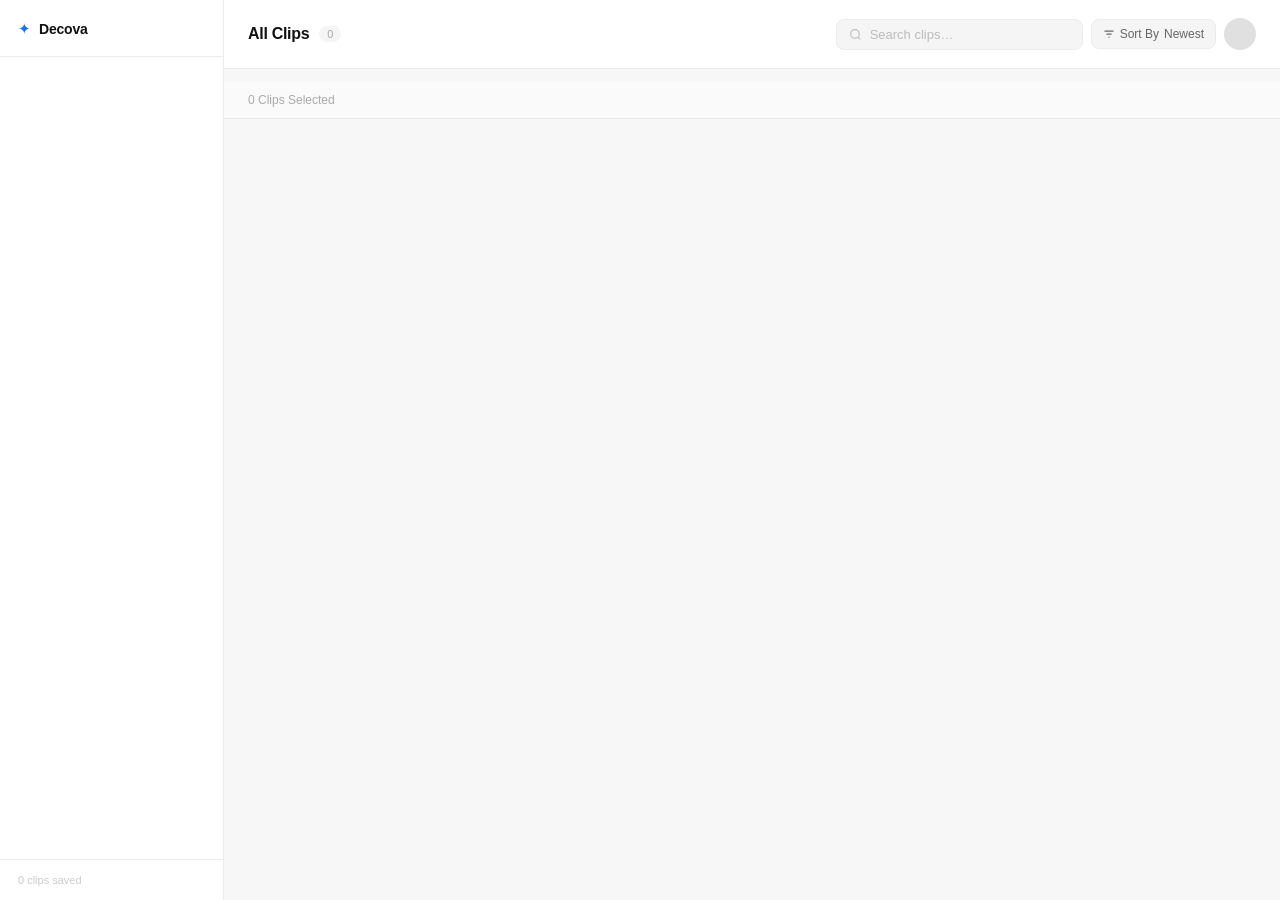
<file: dashboard/index.html>
<!DOCTYPE html>
<html lang="en">
  <head>
    <meta charset="UTF-8" />
    <meta name="viewport" content="width=device-width, initial-scale=1.0" />
    <title>Decova — Dashboard</title>
    <link rel="stylesheet" href="dashboard.css" />
  </head>
  <body>
    <div class="app">

      <!-- Sidebar -->
      <aside class="sidebar">
        <div class="sidebar-header">
          <span class="logo-icon">✦</span>
          <span class="logo-text">Decova</span>
        </div>

        <div class="sidebar-nav" id="sidebar-nav">
          <!-- Rendered by JS -->
        </div>

        <div class="sidebar-footer">
          <div class="total-count" id="sidebar-total">0 clips saved</div>
        </div>
      </aside>

      <!-- Main -->
      <main class="main">
        <!-- Topbar -->
        <div class="topbar">
          <div class="topbar-left">
            <h1 class="page-title" id="page-title">All Clips</h1>
            <span class="page-count" id="page-count">0</span>
          </div>
          <div class="topbar-right">
            <div class="search-wrap">
              <svg width="13" height="13" viewBox="0 0 24 24" fill="none" stroke="currentColor" stroke-width="2">
                <circle cx="11" cy="11" r="8"/>
                <path d="m21 21-4.35-4.35"/>
              </svg>
              <input class="search-input" id="search-input" placeholder="Search clips…" />
            </div>
            <button class="sort-btn" id="sort-btn" title="Sort">
              <svg width="12" height="12" viewBox="0 0 24 24" fill="none" stroke="currentColor" stroke-width="2.5">
                <path d="M3 6h18M7 12h10M11 18h2"/>
              </svg>
              Sort By <span id="sort-label">Newest</span>
            </button>
            <div class="avatar" id="avatar-btn"></div>
          </div>
        </div>

        <!-- Type filter pills -->
        <div class="type-filters" id="type-filters"></div>

        <!-- Selection bar -->
        <div class="selection-bar" id="selection-bar">
          <span class="sel-count" id="sel-count">0 Clips Selected</span>
          <div class="sel-actions" id="sel-actions"></div>
        </div>

        <!-- Grid -->
        <div class="grid" id="grid"></div>

        <!-- Empty state -->
        <div class="empty-state" id="empty-state">
          <div class="empty-icon">✦</div>
          <div class="empty-title">No clips here yet</div>
          <div class="empty-sub">Capture elements from any webpage to get started</div>
        </div>
      </main>

    </div>

    <!-- Clip detail modal -->
    <div class="modal-overlay" id="modal-overlay">
      <div class="modal" id="modal"></div>
    </div>

    <script src="dashboard.js"></script>
  </body>
</html>
</file>
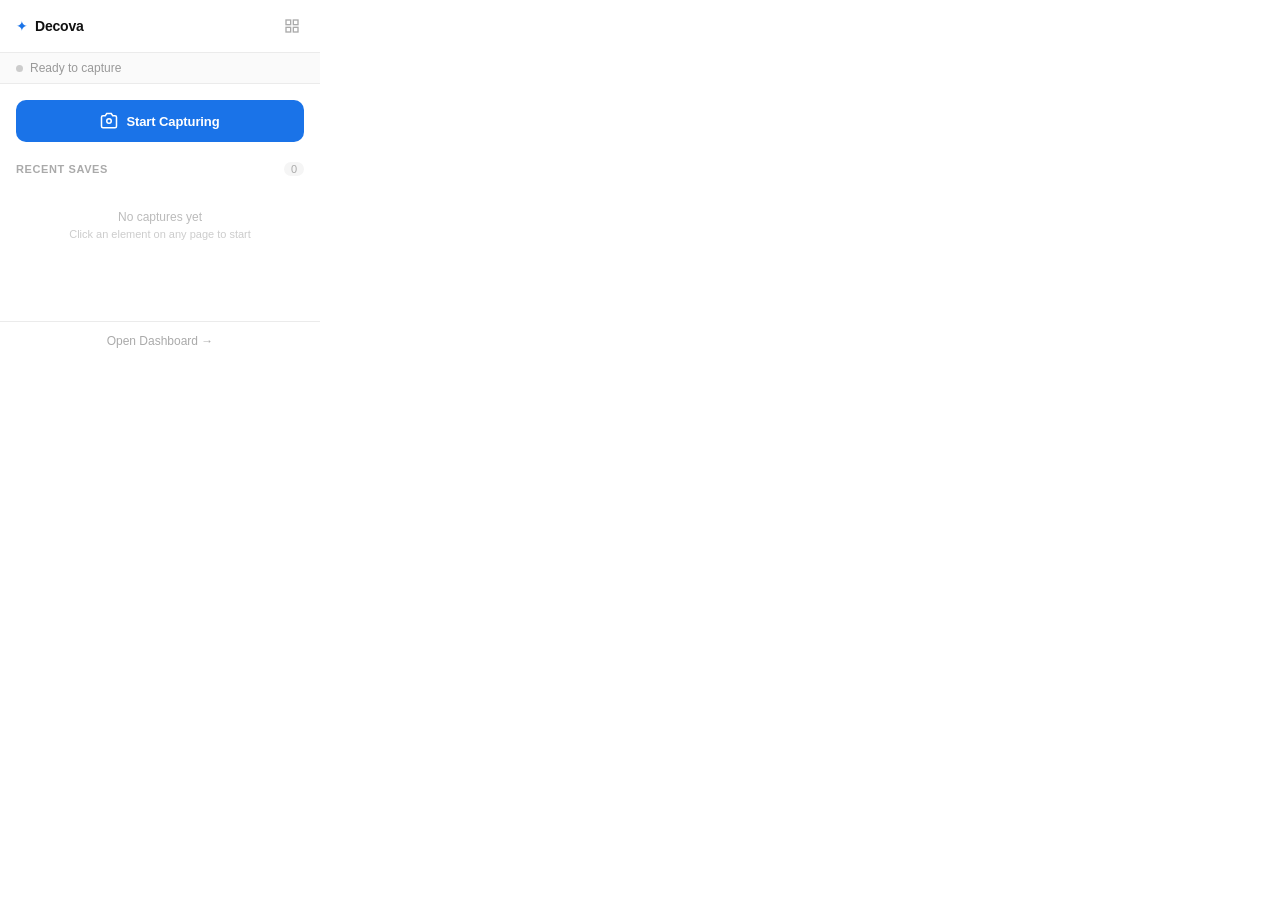
<file: popup/popup.html>
<!DOCTYPE html>
<html lang="en">
  <head>
    <meta charset="UTF-8" />
    <meta name="viewport" content="width=device-width, initial-scale=1.0" />
    <title>Decova</title>
    <link rel="stylesheet" href="popup.css" />
  </head>
  <body>
    <div class="popup">
      <header class="header">
        <div class="logo">
          <span class="logo-icon">✦</span>
          <span class="logo-text">Decova</span>
        </div>
        <button class="icon-btn" id="open-dashboard" title="Open Dashboard">
          <svg width="16" height="16" viewBox="0 0 24 24" fill="none" stroke="currentColor" stroke-width="2">
            <rect x="3" y="3" width="7" height="7"/>
            <rect x="14" y="3" width="7" height="7"/>
            <rect x="3" y="14" width="7" height="7"/>
            <rect x="14" y="14" width="7" height="7"/>
          </svg>
        </button>
      </header>

      <div class="status-bar" id="status-bar">
        <span class="status-dot idle"></span>
        <span class="status-text" id="status-text">Ready to capture</span>
      </div>

      <div class="main">
        <button class="capture-btn" id="capture-btn">
          <svg width="18" height="18" viewBox="0 0 24 24" fill="none" stroke="currentColor" stroke-width="2">
            <circle cx="12" cy="12" r="3"/>
            <path d="M9 2h6l2 3h3a2 2 0 0 1 2 2v12a2 2 0 0 1-2 2H4a2 2 0 0 1-2-2V7a2 2 0 0 1 2-2h3z"/>
          </svg>
          <span id="capture-label">Start Capturing</span>
        </button>

        <div class="recent-section">
          <div class="section-header">
            <span class="section-title">Recent Saves</span>
            <span class="section-count" id="save-count">0</span>
          </div>
          <div class="recent-list" id="recent-list">
            <div class="empty-state">
              <span>No captures yet</span>
              <span class="empty-sub">Click an element on any page to start</span>
            </div>
          </div>
        </div>
      </div>

      <footer class="footer">
        <button class="footer-link" id="open-dashboard-footer">Open Dashboard →</button>
      </footer>
    </div>

    <script src="popup.js"></script>
  </body>
</html>
</file>
<file: dashboard/dashboard.css>
* {
  margin: 0;
  padding: 0;
  box-sizing: border-box;
}

body {
  font-family: -apple-system, BlinkMacSystemFont, "Segoe UI", sans-serif;
  background: #f7f7f7;
  color: #111;
  font-size: 13px;
  height: 100vh;
  overflow: hidden;
}

/* ── Layout ──────────────────────────────────────────────────────────────────── */

.app {
  display: flex;
  height: 100vh;
}

/* ── Sidebar ─────────────────────────────────────────────────────────────────── */

.sidebar {
  width: 224px;
  flex-shrink: 0;
  background: #fff;
  border-right: 1px solid #ebebeb;
  display: flex;
  flex-direction: column;
}

.sidebar-header {
  display: flex;
  align-items: center;
  gap: 8px;
  padding: 20px 18px 18px;
  border-bottom: 1px solid #ebebeb;
}

.logo-icon {
  color: #1a73e8;
  font-size: 15px;
}

.logo-text {
  font-size: 14px;
  font-weight: 600;
  letter-spacing: -0.2px;
  color: #111;
}

.sidebar-nav {
  flex: 1;
  display: flex;
  flex-direction: column;
  padding: 12px 12px 12px;
  overflow-y: auto;
  gap: 20px;
}

.sidebar-section {
  display: flex;
  flex-direction: column;
  gap: 2px;
}

.nav-label {
  font-size: 10px;
  font-weight: 700;
  text-transform: uppercase;
  letter-spacing: 0.8px;
  color: #bbb;
  padding: 0 8px;
  margin-bottom: 6px;
}

.collection-item {
  display: flex;
  align-items: center;
  justify-content: space-between;
  padding: 7px 10px;
  border-radius: 8px;
  cursor: pointer;
  color: #666;
  transition: background 0.12s, color 0.12s;
  gap: 6px;
  user-select: none;
}

.collection-item:hover {
  background: #f5f5f5;
  color: #111;
}

.collection-item.active {
  background: #e8f0fe;
  color: #1a73e8;
  font-weight: 500;
}

.collection-name {
  flex: 1;
  font-size: 13px;
  white-space: nowrap;
  overflow: hidden;
  text-overflow: ellipsis;
}

.collection-count {
  font-size: 11px;
  color: #ccc;
  flex-shrink: 0;
}

.collection-item.active .collection-count {
  color: #7aabf0;
}

.collection-dot {
  width: 8px;
  height: 8px;
  border-radius: 50%;
  flex-shrink: 0;
}

/* New collection button */
.new-collection-btn {
  display: flex;
  align-items: center;
  gap: 7px;
  width: 100%;
  padding: 8px 10px;
  background: none;
  border: 1.5px dashed #e0e0e0;
  border-radius: 8px;
  color: #bbb;
  font-size: 12px;
  cursor: pointer;
  margin-top: 10px;
  transition: border-color 0.15s, color 0.15s;
  font-family: inherit;
  text-align: left;
}

.new-collection-btn:hover {
  border-color: #1a73e8;
  color: #1a73e8;
}

/* Inline new collection form */
.new-collection-form {
  display: flex;
  gap: 6px;
  margin-top: 10px;
}

.new-collection-input {
  flex: 1;
  padding: 7px 9px;
  border: 1px solid #e0e0e0;
  border-radius: 7px;
  font-size: 12px;
  outline: none;
  font-family: inherit;
  color: #111;
  background: #fff;
  min-width: 0;
}

.new-collection-input:focus {
  border-color: #1a73e8;
}

.new-collection-confirm {
  padding: 7px 11px;
  background: #1a73e8;
  border: none;
  border-radius: 7px;
  color: #fff;
  font-size: 12px;
  font-weight: 500;
  cursor: pointer;
  font-family: inherit;
  flex-shrink: 0;
}

.new-collection-confirm:hover {
  background: #1557b0;
}

/* Sidebar footer */
.sidebar-footer {
  padding: 14px 18px;
  border-top: 1px solid #ebebeb;
}

.total-count {
  font-size: 11px;
  color: #ccc;
}

/* ── Type filter pills ───────────────────────────────────────────────────────── */

.type-filters {
  display: flex;
  gap: 6px;
  padding: 12px 24px 0;
  flex-wrap: wrap;
  flex-shrink: 0;
}

.type-pill {
  padding: 5px 12px;
  background: #f5f5f5;
  border: 1px solid #e8e8e8;
  border-radius: 99px;
  font-size: 12px;
  font-weight: 500;
  color: #666;
  cursor: pointer;
  font-family: inherit;
  transition: background 0.12s, color 0.12s, border-color 0.12s;
  white-space: nowrap;
}

.type-pill:hover {
  background: #ebebeb;
  color: #111;
}

.type-pill.active {
  background: #1a73e8;
  border-color: #1a73e8;
  color: #fff;
}

/* ── Main ────────────────────────────────────────────────────────────────────── */

.main {
  flex: 1;
  display: flex;
  flex-direction: column;
  overflow: hidden;
  min-width: 0;
}

/* Topbar */
.topbar {
  display: flex;
  align-items: center;
  justify-content: space-between;
  padding: 18px 24px;
  background: #fff;
  border-bottom: 1px solid #ebebeb;
  flex-shrink: 0;
}

.topbar-left {
  display: flex;
  align-items: center;
  gap: 10px;
}

.page-title {
  font-size: 16px;
  font-weight: 600;
  letter-spacing: -0.3px;
  color: #111;
}

.page-count {
  font-size: 11px;
  color: #aaa;
  background: #f5f5f5;
  padding: 2px 8px;
  border-radius: 99px;
}

.search-wrap {
  display: flex;
  align-items: center;
  gap: 8px;
  background: #f5f5f5;
  border: 1px solid #ebebeb;
  border-radius: 8px;
  padding: 7px 12px;
  color: #bbb;
  transition: border-color 0.15s, background 0.15s;
}

.search-wrap:focus-within {
  border-color: #1a73e8;
  background: #fff;
}

.search-input {
  background: none;
  border: none;
  outline: none;
  font-size: 13px;
  color: #111;
  width: 200px;
  font-family: inherit;
}

.search-input::placeholder {
  color: #bbb;
}

/* ── Grid ────────────────────────────────────────────────────────────────────── */

.grid {
  flex: 1;
  overflow-y: auto;
  padding: 24px;
  display: grid;
  grid-template-columns: repeat(auto-fill, minmax(240px, 1fr));
  gap: 14px;
  align-content: start;
}

.grid::-webkit-scrollbar { width: 5px; }
.grid::-webkit-scrollbar-track { background: transparent; }
.grid::-webkit-scrollbar-thumb { background: #ddd; border-radius: 4px; }

/* ── Card ────────────────────────────────────────────────────────────────────── */

.card {
  background: #fff;
  border: 1px solid #ebebeb;
  border-radius: 12px;
  overflow: hidden;
  cursor: pointer;
  transition: box-shadow 0.15s, border-color 0.15s, transform 0.15s;
  display: flex;
  flex-direction: column;
}

.card:hover {
  box-shadow: 0 8px 28px rgba(0, 0, 0, 0.08);
  border-color: #ddd;
  transform: translateY(-2px);
}

.card-preview {
  height: 88px;
  display: flex;
  align-items: center;
  justify-content: center;
  overflow: hidden;
  position: relative;
  flex-shrink: 0;
}

.card-screenshot {
  width: 100%;
  height: 88px;
  object-fit: cover;
  object-position: top center;
  display: block;
}

.card-preview-inner {
  display: flex;
  flex-direction: column;
  align-items: center;
  gap: 3px;
  padding: 0 16px;
  max-width: 100%;
}

.card-preview-font {
  font-size: 12px;
  font-weight: 500;
  opacity: 0.7;
  white-space: nowrap;
  overflow: hidden;
  text-overflow: ellipsis;
  max-width: 200px;
}

.card-preview-size {
  font-size: 10px;
  opacity: 0.4;
}

.card-swatches {
  display: flex;
  gap: 4px;
  position: absolute;
  bottom: 8px;
  right: 10px;
}

.card-swatch {
  width: 13px;
  height: 13px;
  border-radius: 50%;
  border: 1.5px solid rgba(255, 255, 255, 0.6);
}

.card-body {
  padding: 11px 13px 8px;
  display: flex;
  flex-direction: column;
  gap: 6px;
  flex: 1;
}

.card-title {
  font-size: 12px;
  font-weight: 500;
  color: #111;
  white-space: nowrap;
  overflow: hidden;
  text-overflow: ellipsis;
}

.card-tags {
  display: flex;
  align-items: center;
  gap: 5px;
  flex-wrap: wrap;
}

.tag {
  font-size: 10px;
  font-weight: 600;
  padding: 2px 7px;
  border-radius: 99px;
  letter-spacing: 0.3px;
}

.tag-collection {
  background: #e8f0fe;
  color: #1a73e8;
}

.tag-element {
  background: #f5f5f5;
  color: #999;
}

.card-url {
  font-size: 11px;
  color: #ccc;
  white-space: nowrap;
  overflow: hidden;
  text-overflow: ellipsis;
}

.card-footer {
  display: flex;
  align-items: center;
  justify-content: space-between;
  padding: 7px 13px 10px;
}

.card-time {
  font-size: 11px;
  color: #ddd;
}

.card-actions {
  display: flex;
  gap: 3px;
  opacity: 0;
  transition: opacity 0.15s;
}

.card:hover .card-actions {
  opacity: 1;
}

.card-btn {
  background: none;
  border: 1px solid #ebebeb;
  cursor: pointer;
  color: #aaa;
  font-size: 11px;
  padding: 3px 8px;
  border-radius: 5px;
  transition: background 0.12s, color 0.12s, border-color 0.12s;
  font-family: inherit;
}

.card-btn:hover {
  background: #f5f5f5;
  color: #111;
  border-color: #ddd;
}

.card-btn.delete:hover {
  background: #fff0f0;
  color: #d04040;
  border-color: #f0c0c0;
}

/* ── Empty state ─────────────────────────────────────────────────────────────── */

.empty-state {
  display: none;
  flex: 1;
  flex-direction: column;
  align-items: center;
  justify-content: center;
  gap: 8px;
  padding: 60px;
}

.empty-icon {
  font-size: 26px;
  color: #e0e0e0;
  margin-bottom: 6px;
}

.empty-title {
  font-size: 15px;
  font-weight: 500;
  color: #bbb;
}

.empty-sub {
  font-size: 13px;
  color: #ccc;
}

/* ── Modal ───────────────────────────────────────────────────────────────────── */

.modal-overlay {
  display: none;
  position: fixed;
  inset: 0;
  background: rgba(0, 0, 0, 0.22);
  z-index: 1000;
  align-items: center;
  justify-content: center;
  backdrop-filter: blur(3px);
}

.modal-overlay.open {
  display: flex;
}

.modal {
  background: #fff;
  border-radius: 16px;
  width: 500px;
  max-height: 82vh;
  overflow-y: auto;
  box-shadow: 0 32px 80px rgba(0, 0, 0, 0.14);
}

.modal::-webkit-scrollbar { width: 4px; }
.modal::-webkit-scrollbar-track { background: transparent; }
.modal::-webkit-scrollbar-thumb { background: #ddd; border-radius: 4px; }

.modal-header {
  display: flex;
  align-items: center;
  justify-content: space-between;
  padding: 18px 20px 14px;
  border-bottom: 1px solid #f0f0f0;
  position: sticky;
  top: 0;
  background: #fff;
  z-index: 1;
}

.modal-title {
  font-size: 14px;
  font-weight: 600;
  color: #111;
  flex: 1;
  overflow: hidden;
  text-overflow: ellipsis;
  white-space: nowrap;
  margin-right: 12px;
}

.modal-close {
  background: none;
  border: none;
  color: #bbb;
  font-size: 16px;
  cursor: pointer;
  padding: 2px 6px;
  border-radius: 5px;
  line-height: 1;
  transition: color 0.15s, background 0.15s;
  flex-shrink: 0;
}

.modal-close:hover {
  color: #111;
  background: #f5f5f5;
}

.modal-preview {
  height: 110px;
  display: flex;
  align-items: center;
  justify-content: center;
  font-size: 15px;
  font-weight: 500;
  overflow: hidden;
}

.modal-screenshot {
  width: 100%;
  height: auto;
  max-height: 220px;
  object-fit: cover;
  object-position: top center;
  display: block;
  border-bottom: 1px solid #f0f0f0;
}

.modal-body {
  padding: 20px;
  display: flex;
  flex-direction: column;
  gap: 22px;
}

.modal-section-label {
  font-size: 10px;
  font-weight: 700;
  text-transform: uppercase;
  letter-spacing: 0.8px;
  color: #bbb;
  margin-bottom: 10px;
}

.modal-row {
  display: flex;
  justify-content: space-between;
  align-items: center;
  padding: 5px 0;
  border-bottom: 1px solid #f8f8f8;
  gap: 16px;
}

.modal-row:last-child {
  border-bottom: none;
}

.modal-key {
  font-size: 12px;
  color: #aaa;
  flex-shrink: 0;
}

.modal-val {
  font-size: 12px;
  color: #333;
  text-align: right;
  overflow: hidden;
  text-overflow: ellipsis;
  white-space: nowrap;
  max-width: 300px;
}

.modal-color-row {
  display: flex;
  align-items: center;
  gap: 6px;
  justify-content: flex-end;
}

.modal-swatch {
  width: 13px;
  height: 13px;
  border-radius: 3px;
  border: 1px solid rgba(0, 0, 0, 0.08);
  display: inline-block;
  flex-shrink: 0;
}

.modal-css {
  background: #f8f8f8;
  border-radius: 9px;
  padding: 14px 16px;
  font-family: "SF Mono", "Fira Code", "Monaco", monospace;
  font-size: 11.5px;
  color: #555;
  line-height: 1.75;
  white-space: pre;
  overflow-x: auto;
  border: 1px solid #efefef;
}

/* Tailwind classes block */
.modal-tailwind {
  background: #e8f0fe;
  border-radius: 9px;
  padding: 14px 16px;
  font-family: "SF Mono", "Fira Code", "Monaco", monospace;
  font-size: 11.5px;
  color: #1557b0;
  line-height: 1.75;
  word-break: break-all;
  border: 1px solid #c5d9f6;
}

.modal-source-link {
  color: #1a73e8;
  text-decoration: none;
  font-size: 12px;
  overflow: hidden;
  text-overflow: ellipsis;
  white-space: nowrap;
  max-width: 300px;
  display: block;
  text-align: right;
}

.modal-source-link:hover {
  text-decoration: underline;
}

.modal-footer {
  display: flex;
  gap: 8px;
  padding: 14px 20px;
  border-top: 1px solid #f0f0f0;
  position: sticky;
  bottom: 0;
  background: #fff;
}

.btn-primary {
  flex: 1;
  padding: 9px;
  background: #1a73e8;
  border: none;
  border-radius: 8px;
  color: #fff;
  font-size: 12px;
  font-weight: 600;
  cursor: pointer;
  transition: background 0.15s;
  font-family: inherit;
}

.btn-primary:hover {
  background: #1557b0;
}

.btn-secondary {
  padding: 9px 14px;
  background: #e8f0fe;
  border: 1px solid #c5d9f6;
  border-radius: 8px;
  color: #1a73e8;
  font-size: 12px;
  font-weight: 500;
  cursor: pointer;
  transition: background 0.15s;
  font-family: inherit;
  white-space: nowrap;
}

.btn-secondary:hover {
  background: #d2e3fc;
}

.btn-danger {
  padding: 9px 16px;
  background: none;
  border: 1px solid #f0c0c0;
  border-radius: 8px;
  color: #d04040;
  font-size: 12px;
  font-weight: 500;
  cursor: pointer;
  transition: background 0.15s, border-color 0.15s;
  font-family: inherit;
}

.btn-danger:hover {
  background: #fff0f0;
}

/* ── Toast ───────────────────────────────────────────────────────────────────── */

.dash-toast {
  position: fixed;
  bottom: 28px;
  left: 50%;
  transform: translateX(-50%) translateY(8px);
  background: #111;
  color: #fff;
  padding: 10px 20px;
  border-radius: 99px;
  font-size: 13px;
  font-weight: 500;
  opacity: 0;
  pointer-events: none;
  z-index: 9999;
  white-space: nowrap;
  transition: opacity 0.22s, transform 0.22s;
}

.dash-toast.visible {
  opacity: 1;
  transform: translateX(-50%) translateY(0);
}

/* ── Sort button + Avatar ─────────────────────────────────────────────────────── */

.topbar-right {
  display: flex;
  align-items: center;
  gap: 8px;
}

.sort-btn {
  display: flex;
  align-items: center;
  gap: 5px;
  padding: 7px 11px;
  background: #f5f5f5;
  border: 1px solid #ebebeb;
  border-radius: 8px;
  color: #666;
  font-size: 12px;
  font-weight: 500;
  cursor: pointer;
  font-family: inherit;
  transition: background 0.12s, color 0.12s;
  white-space: nowrap;
}

.sort-btn:hover {
  background: #ebebeb;
  color: #111;
}

.avatar {
  width: 32px;
  height: 32px;
  border-radius: 50%;
  background: #e0e0e0;
  flex-shrink: 0;
  cursor: pointer;
  transition: background 0.12s;
}

.avatar:hover {
  background: #d0d0d0;
}

/* ── Selection bar ───────────────────────────────────────────────────────────── */

.selection-bar {
  display: flex;
  align-items: center;
  justify-content: space-between;
  padding: 7px 24px;
  border-bottom: 1px solid #ebebeb;
  background: #fafafa;
  flex-shrink: 0;
  min-height: 38px;
}

.sel-count {
  font-size: 12px;
  color: #aaa;
  font-weight: 500;
}

.sel-count.has-selection {
  color: #1a73e8;
}

.sel-actions {
  display: flex;
  gap: 6px;
  align-items: center;
}

.sel-btn {
  padding: 5px 12px;
  background: #f5f5f5;
  border: 1px solid #e8e8e8;
  border-radius: 7px;
  font-size: 12px;
  font-weight: 500;
  color: #555;
  cursor: pointer;
  font-family: inherit;
  transition: background 0.12s, color 0.12s;
}

.sel-btn:hover {
  background: #ebebeb;
  color: #111;
}

.sel-btn.danger {
  color: #d04040;
  border-color: #f0c0c0;
}

.sel-btn.danger:hover {
  background: #fff0f0;
}

.sel-btn:disabled {
  opacity: 0.4;
  cursor: default;
  pointer-events: none;
}

/* ── Card checkbox + star overlays ───────────────────────────────────────────── */

.card-check {
  position: absolute;
  top: 7px;
  right: 8px;
  width: 18px;
  height: 18px;
  border-radius: 50%;
  background: rgba(255, 255, 255, 0.85);
  border: 1.5px solid #ccc;
  display: flex;
  align-items: center;
  justify-content: center;
  cursor: pointer;
  opacity: 1;
  transition: background 0.15s, border-color 0.15s;
  z-index: 2;
  flex-shrink: 0;
}

.card.selected .card-check {
  background: #1a73e8;
  border-color: #1a73e8;
}

.card.selected .card-check::after {
  content: "";
  width: 4px;
  height: 8px;
  border: 1.5px solid #fff;
  border-top: none;
  border-left: none;
  transform: rotate(45deg) translateY(-1px);
  display: block;
}

.card.selected {
  border-color: #a8c7fa;
  border-style: dashed;
  box-shadow: 0 0 0 1px rgba(26, 115, 232, 0.2);
}

/* ── Card title row with star ─────────────────────────────────────────────────── */

.card-title-row {
  display: flex;
  align-items: center;
  justify-content: space-between;
  gap: 6px;
}

.card-star {
  background: none;
  border: none;
  font-size: 13px;
  cursor: pointer;
  padding: 0;
  line-height: 1;
  color: #e0e0e0;
  flex-shrink: 0;
  transition: color 0.15s, transform 0.1s;
}

.card:hover .card-star {
  color: #ccc;
}

.card-star.active {
  color: #ffb300;
}

.card-star:hover {
  transform: scale(1.15);
  color: #ffb300;
}

/* ── Tag dot inside tag badge ─────────────────────────────────────────────────── */

.tag-element {
  display: inline-flex;
  align-items: center;
  gap: 4px;
}

.tag-dot {
  width: 5px;
  height: 5px;
  border-radius: 50%;
  flex-shrink: 0;
  display: inline-block;
}

/* ── Sidebar TAGS section ────────────────────────────────────────────────────── */

.sidebar-tag-item {
  display: flex;
  align-items: center;
  gap: 7px;
  padding: 6px 10px;
  border-radius: 8px;
  cursor: pointer;
  color: #666;
  font-size: 12px;
  transition: background 0.12s, color 0.12s;
  user-select: none;
}

.sidebar-tag-item:hover {
  background: #f5f5f5;
  color: #111;
}

.sidebar-tag-item.active {
  background: #e8f0fe;
  color: #1a73e8;
  font-weight: 500;
}

.sidebar-tag-dot {
  width: 8px;
  height: 8px;
  border-radius: 50%;
  flex-shrink: 0;
}

.sidebar-tag-name {
  flex: 1;
  overflow: hidden;
  text-overflow: ellipsis;
  white-space: nowrap;
}

.sidebar-tag-count {
  font-size: 11px;
  color: #ccc;
  flex-shrink: 0;
}

.sidebar-tag-item.active .sidebar-tag-count {
  color: #7aabf0;
}

.view-more-tags {
  font-size: 11px;
  color: #bbb;
  padding: 4px 10px;
  cursor: pointer;
  display: block;
  transition: color 0.12s;
  background: none;
  border: none;
  font-family: inherit;
  text-align: left;
  width: 100%;
}

.view-more-tags:hover {
  color: #1a73e8;
}

/* ── Move-to dialog ──────────────────────────────────────────────────────────── */

.move-to-dialog {
  position: fixed;
  background: #fff;
  border: 1px solid #e8e8e8;
  border-radius: 10px;
  box-shadow: 0 12px 36px rgba(0, 0, 0, 0.12);
  z-index: 10000;
  min-width: 180px;
  overflow: hidden;
  padding: 4px;
}

.move-to-title {
  font-size: 10px;
  font-weight: 700;
  text-transform: uppercase;
  letter-spacing: 0.7px;
  color: #bbb;
  padding: 8px 10px 4px;
}

.move-to-option {
  display: flex;
  align-items: center;
  gap: 8px;
  padding: 7px 10px;
  border-radius: 7px;
  cursor: pointer;
  font-size: 13px;
  color: #333;
  transition: background 0.1s;
}

.move-to-option:hover {
  background: #f5f5f5;
}

.move-to-dot {
  width: 8px;
  height: 8px;
  border-radius: 50%;
  flex-shrink: 0;
}
</file>
<file: popup/popup.css>
* {
  margin: 0;
  padding: 0;
  box-sizing: border-box;
}

body {
  width: 320px;
  font-family: -apple-system, BlinkMacSystemFont, "Segoe UI", sans-serif;
  background: #ffffff;
  color: #111111;
  font-size: 13px;
}

.popup {
  display: flex;
  flex-direction: column;
  min-height: 360px;
}

/* Header */
.header {
  display: flex;
  align-items: center;
  justify-content: space-between;
  padding: 14px 16px;
  border-bottom: 1px solid #ebebeb;
}

.logo {
  display: flex;
  align-items: center;
  gap: 7px;
}

.logo-icon {
  color: #1a73e8;
  font-size: 14px;
}

.logo-text {
  font-size: 14px;
  font-weight: 600;
  letter-spacing: -0.2px;
  color: #111111;
}

.icon-btn {
  background: none;
  border: none;
  color: #aaa;
  cursor: pointer;
  padding: 4px;
  border-radius: 6px;
  display: flex;
  align-items: center;
  transition: color 0.15s, background 0.15s;
}

.icon-btn:hover {
  color: #111111;
  background: #f5f5f5;
}

/* Status bar */
.status-bar {
  display: flex;
  align-items: center;
  gap: 7px;
  padding: 8px 16px;
  background: #fafafa;
  border-bottom: 1px solid #ebebeb;
}

.status-dot {
  width: 7px;
  height: 7px;
  border-radius: 50%;
  flex-shrink: 0;
}

.status-dot.idle {
  background: #ccc;
}

.status-dot.active {
  background: #1a73e8;
  box-shadow: 0 0 6px #1a73e855;
  animation: pulse 1.5s infinite;
}

@keyframes pulse {
  0%, 100% { opacity: 1; }
  50% { opacity: 0.5; }
}

.status-text {
  color: #999;
  font-size: 12px;
}

/* Main */
.main {
  flex: 1;
  padding: 16px;
  display: flex;
  flex-direction: column;
  gap: 20px;
}

/* Capture button */
.capture-btn {
  display: flex;
  align-items: center;
  justify-content: center;
  gap: 8px;
  width: 100%;
  padding: 12px;
  background: #1a73e8;
  color: #fff;
  border: none;
  border-radius: 10px;
  font-size: 13px;
  font-weight: 600;
  cursor: pointer;
  transition: background 0.15s, transform 0.1s;
  letter-spacing: -0.1px;
}

.capture-btn:hover {
  background: #1557b0;
}

.capture-btn:active {
  transform: scale(0.98);
}

.capture-btn.active {
  background: #e8f0fe;
  border: 1px solid #1a73e8;
  color: #1a73e8;
}

/* Recent section */
.recent-section {
  display: flex;
  flex-direction: column;
  gap: 10px;
}

.section-header {
  display: flex;
  align-items: center;
  justify-content: space-between;
}

.section-title {
  font-size: 11px;
  font-weight: 600;
  text-transform: uppercase;
  letter-spacing: 0.6px;
  color: #aaa;
}

.section-count {
  font-size: 11px;
  color: #aaa;
  background: #f5f5f5;
  padding: 1px 7px;
  border-radius: 99px;
}

/* Empty state */
.empty-state {
  display: flex;
  flex-direction: column;
  align-items: center;
  gap: 4px;
  padding: 24px 0;
  color: #bbb;
  font-size: 12px;
}

.empty-sub {
  color: #ccc;
  font-size: 11px;
}

/* Recent items */
.recent-list {
  display: flex;
  flex-direction: column;
  gap: 8px;
}

.recent-item {
  display: flex;
  align-items: center;
  gap: 10px;
  padding: 8px 10px;
  background: #fafafa;
  border-radius: 8px;
  cursor: pointer;
  border: 1px solid #ebebeb;
  transition: border-color 0.15s, background 0.15s;
}

.recent-item:hover {
  background: #f5f5f5;
  border-color: #ddd;
}

.recent-thumb {
  width: 36px;
  height: 36px;
  border-radius: 6px;
  object-fit: cover;
  background: #eee;
  flex-shrink: 0;
}

.recent-info {
  flex: 1;
  overflow: hidden;
}

.recent-title {
  font-size: 12px;
  font-weight: 500;
  color: #222;
  white-space: nowrap;
  overflow: hidden;
  text-overflow: ellipsis;
}

.recent-meta {
  font-size: 11px;
  color: #aaa;
  margin-top: 2px;
}

/* Footer */
.footer {
  padding: 12px 16px;
  border-top: 1px solid #ebebeb;
  display: flex;
  justify-content: center;
}

.footer-link {
  background: none;
  border: none;
  color: #aaa;
  font-size: 12px;
  cursor: pointer;
  transition: color 0.15s;
}

.footer-link:hover {
  color: #1a73e8;
}
</file>
